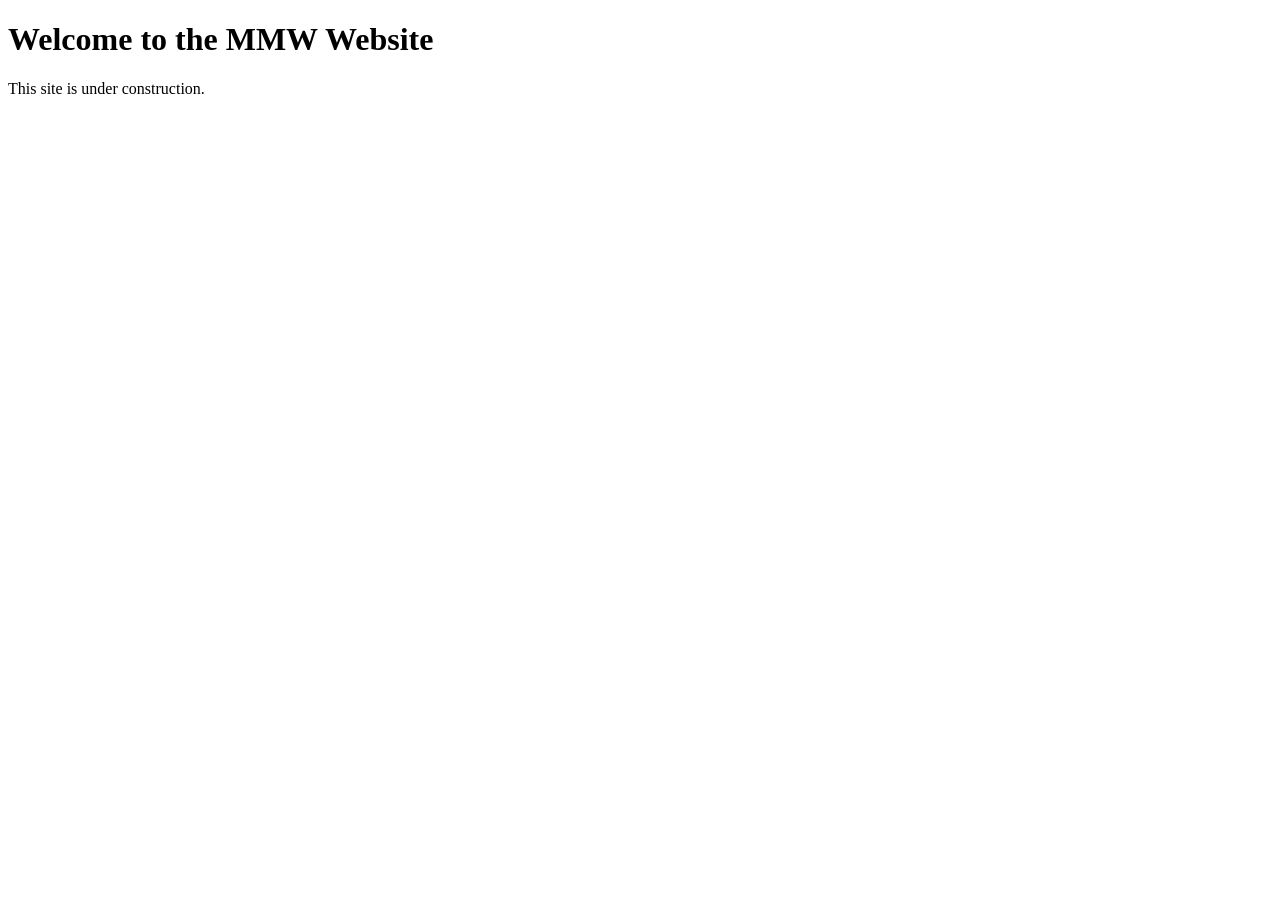
<file: Index.html>
<!DOCTYPE html>
<html>
  <head>
    <title>MMW — Makers Modular Workstations</title>
  </head>
  <body>
    <h1>Welcome to the MMW Website</h1>
    <p>This site is under construction.</p>
  </body>
</html>
</file>
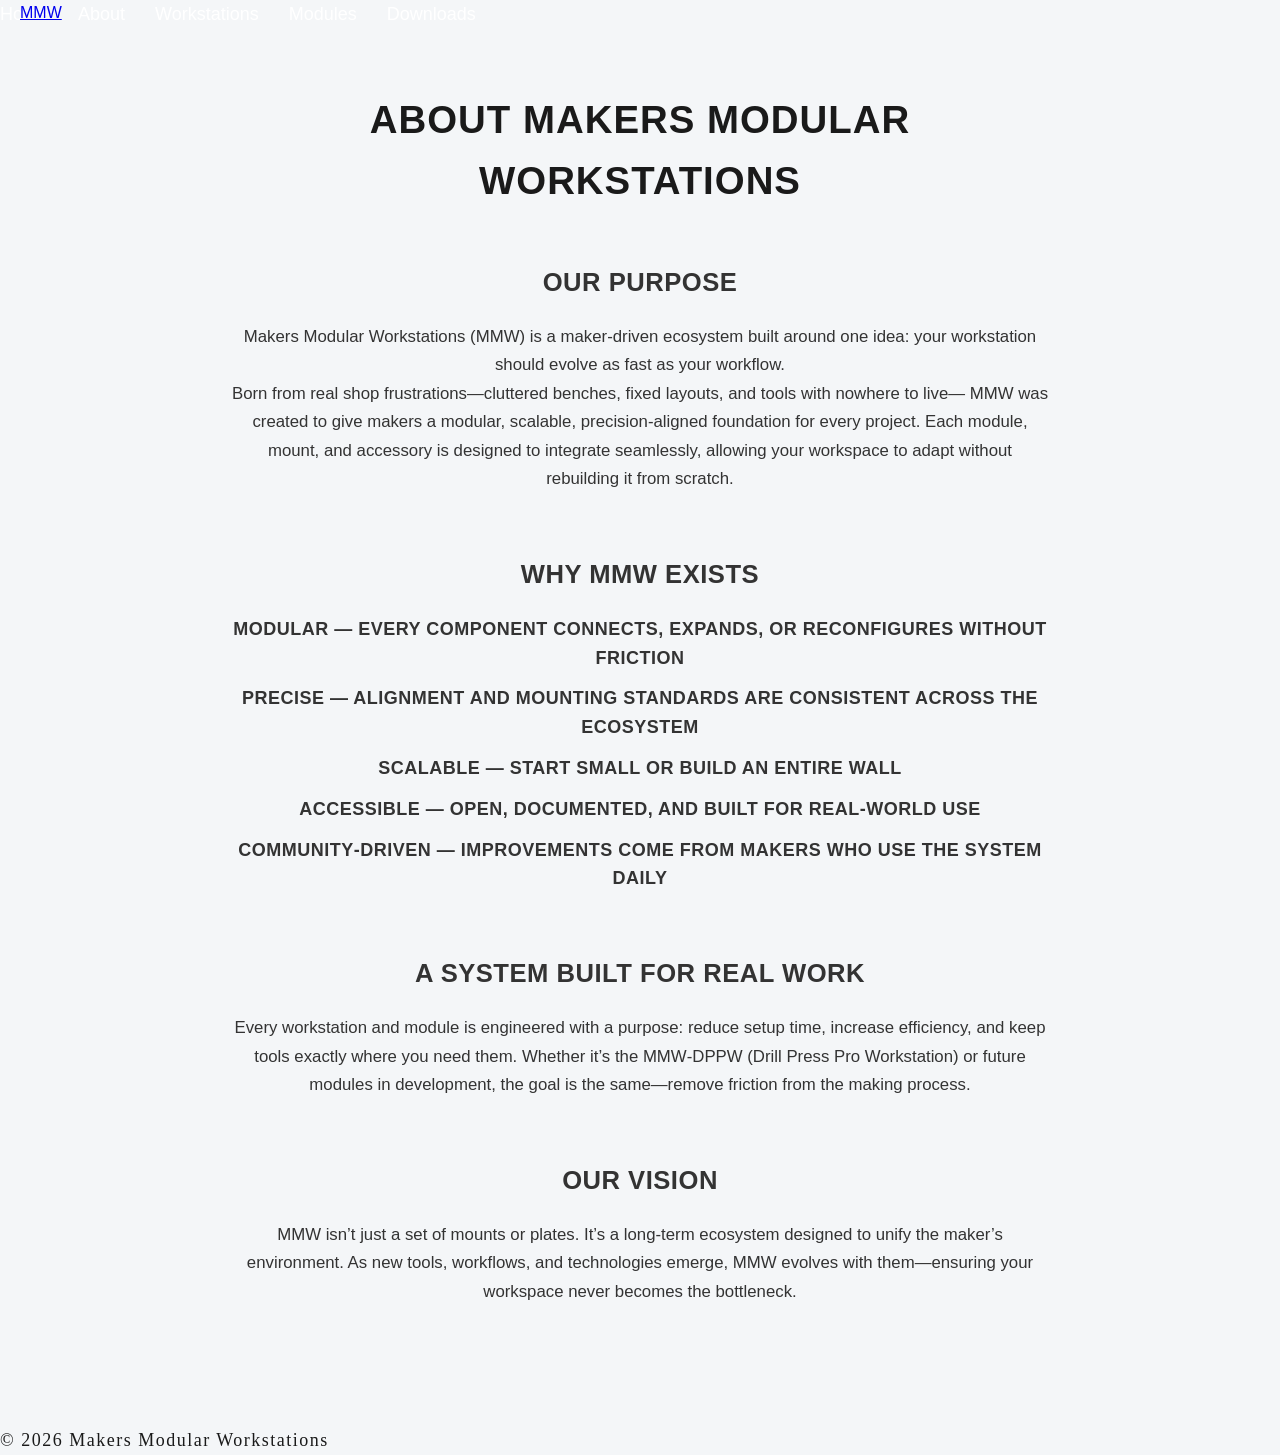
<file: About.html>
<!DOCTYPE html>
<html lang="en">
<head>
    <meta charset="UTF-8">
    <meta name="viewport" content="width=device-width, initial-scale=1.0">
    <title>About — MMW</title>
    <link rel="stylesheet" href="styles.css">
</head>

<body>

    <!-- NAV BAR -->
    <nav class="nav-container">
        <div class="nav-left">
            <a href="index.html" class="logo">MMW</a>
        </div>
        <div class="nav-links">
            <a href="index.html">Home</a>
            <a href="Test.html">About</a>
            <a href="Workstations.html">Workstations</a>
            <a href="Modules.html">Modules</a>
            <a href="Downloads.html">Downloads</a>
        </div>
    </nav>

    <!-- ABOUT PAGE CONTENT -->
    <div class="about-container">

        <h1 class="about-title">ABOUT MAKERS MODULAR WORKSTATIONS</h1>

        <section class="about-section">
            <h2>OUR PURPOSE</h2>
            <p>
                Makers Modular Workstations (MMW) is a maker‑driven ecosystem built around one idea:
                your workstation should evolve as fast as your workflow.
            </p>
            <p>
                Born from real shop frustrations—cluttered benches, fixed layouts, and tools with nowhere to live—
                MMW was created to give makers a modular, scalable, precision‑aligned foundation for every project.
                Each module, mount, and accessory is designed to integrate seamlessly, allowing your workspace to
                adapt without rebuilding it from scratch.
            </p>
        </section>

        <section class="about-section">
            <h2>WHY MMW EXISTS</h2>
            <ul class="about-values">
                <li>MODULAR — EVERY COMPONENT CONNECTS, EXPANDS, OR RECONFIGURES WITHOUT FRICTION</li>
                <li>PRECISE — ALIGNMENT AND MOUNTING STANDARDS ARE CONSISTENT ACROSS THE ECOSYSTEM</li>
                <li>SCALABLE — START SMALL OR BUILD AN ENTIRE WALL</li>
                <li>ACCESSIBLE — OPEN, DOCUMENTED, AND BUILT FOR REAL‑WORLD USE</li>
                <li>COMMUNITY‑DRIVEN — IMPROVEMENTS COME FROM MAKERS WHO USE THE SYSTEM DAILY</li>
            </ul>
        </section>

        <section class="about-section">
            <h2>A SYSTEM BUILT FOR REAL WORK</h2>
            <p>
                Every workstation and module is engineered with a purpose: reduce setup time, increase efficiency,
                and keep tools exactly where you need them. Whether it’s the MMW‑DPPW (Drill Press Pro Workstation)
                or future modules in development, the goal is the same—remove friction from the making process.
            </p>
        </section>

        <section class="about-section">
            <h2>OUR VISION</h2>
            <p>
                MMW isn’t just a set of mounts or plates. It’s a long‑term ecosystem designed to unify the maker’s
                environment. As new tools, workflows, and technologies emerge, MMW evolves with them—ensuring your
                workspace never becomes the bottleneck.
            </p>
        </section>

    </div>

    <!-- FOOTER -->
    <footer class="footer">
        <p>© 2026 Makers Modular Workstations</p>
    </footer>

</body>
</html>
</file>
<file: styles.css>
/* ------------------------------
   GLOBAL RESET & BASE STYLES
------------------------------ */

* {
    margin: 0;
    padding: 0;
    box-sizing: border-box;
}

body {
    font-family: Arial, sans-serif;
    background-color: #f4f6f8;
    color: #1a1a1a;
    line-height: 1.6;
}

/* ------------------------------
   HEADER & NAVIGATION
------------------------------ */
.header {
    display: flex;
    align-items: center;      /* vertical centering */
    justify-content: center;  /* keeps nav centered */
    padding: 55px 0;
    background-color: #2A3F55;
    color: white;
    position: relative;       /* required for absolute logo */
}

.logo {
    position: absolute;
    left: 20px;               /* left‑justify */
    display: flex;
    align-items: center;      /* vertical centering */
}

.logo img {
    height: 120px;             /* adjust size here */
    width: auto;
    display: block;
}



.nav-links {
    list-style: none;
    display: flex;
    gap: 30px;
}

.nav-links a {
    color: white;
    text-decoration: none;
    font-size: 18px;
    transition: opacity 0.2s ease;
}

.nav-links a:hover {
    opacity: 0.7;
}

/* ------------------------------
   HERO SECTION
------------------------------ */

.hero {
    text-align: center;
    padding: 40px 20px;
    background: linear-gradient(to bottom, #4A6FA5 0%, #2A3F55 100%);
    color: white;
}

.hero h1 {
    font-size: 24px;
    margin-bottom: 15px;
   text-decoration: none;
   color: inherit;
}
.hero p {
    font-size: 20px;
    opacity: 0.9;
    text-align: justify;
   margin-left: 20px;
   margin-right: 20px;
}
.hero .p1 {
    font-size: 20px;
    opacity: 0.9;
    text-align: justify;
    margin-left: 50px;
    margin-right: 50px;
}

/* ------------------------------
   SECTION TITLES
------------------------------ */

.section-title {
    text-align: center;
    font-size: 32px;
    margin: 50px 0 30px;
    color: #2A3F55;
}

/* ------------------------------
   WORKSTATION GRID & CARDS
------------------------------ */

.workstation-grid {
    display: grid;
    grid-template-columns: repeat(auto-fit, minmax(280px, 1fr));
    gap: 30px;
    padding: 0 20px 60px;
    max-width: 1200px;
    margin: auto;
}

.workstation-card {
    background: white;
    border-radius: 12px;
    padding: 20px;
    box-shadow: 0 4px 12px rgba(0,0,0,0.08);
    transition: transform 0.2s ease, box-shadow 0.2s ease;
}

.workstation-card:hover {
    transform: translateY(-4px);
    box-shadow: 0 6px 18px rgba(0,0,0,0.12);
}

.workstation-image {
    width: 100%;
    height: 220px;
    object-fit: cover;
    border-radius: 8px;
    margin-bottom: 15px;
}

.workstation-card h3 {
    font-size: 22px;
    margin-bottom: 10px;
    color: #2A3F55;
}

.workstation-card p {
    font-size: 16px;
    color: #444;
}

/* ------------------------------
   ABOUT SECTION
------------------------------ */

.about-section {
    max-width: 900px;
    margin: 40px auto 80px;
    padding: 0 20px;
    text-align: center;
    font-size: 18px;
    color: #333;
}

/* ------------------------------
   FOOTER
------------------------------ */

.footer p {
    font-size: 18px;          /* change size */
    letter-spacing: 1.5px;      /* spacing between letters */
    font-family:"Pacifico"; /* or any font */
    margin: 0;                /* remove extra spacing */
}

/* ================================
   ABOUT PAGE STYLES
   ================================ */

.about-wrapper {
    max-width: 900px;
    margin: 0 auto;
    padding: 40px 20px;
    line-height: 1.7;
    color: #222;
}

.about-title {
    font-size: 2.4rem;
    margin-bottom: 20px;
    text-align: center;
    font-weight: 600;
}

.about-intro {
    font-size: 1.2rem;
    margin-bottom: 25px;
    text-align: center;
}

.about-subtitle {
    font-size: 1.6rem;
    margin-top: 40px;
    margin-bottom: 15px;
    font-weight: 600;
}

.about-list {
    margin: 15px 0 25px 20px;
    padding-left: 20px;
}

.about-list li {
    margin-bottom: 10px;
    font-size: 1.05rem;
}

.section-divider {
    border: none;
    border-top: 1px solid #ccc; 
    margin: 40px 0;
    width: 60%;
    margin-left: auto;
    margin-right: auto;
    opacity: 0.6;
}
.about-container {
  max-width: 900px;
  margin: 0 auto;
  padding: 60px 20px;
}

.about-title {
  text-align: center;
  font-size: 2.4rem;
  font-weight: 700;
  margin-bottom: 50px;
  letter-spacing: 1px;
}

.about-section {
  margin-bottom: 60px;
}

.about-section h2 {
  font-size: 1.6rem;
  font-weight: 700;
  margin-bottom: 20px;
  text-transform: uppercase;
  letter-spacing: 0.5px;
}

.about-section p {
  line-height: 1.7;
  font-size: 1.05rem;
  color: #333;
}

.about-values {
  list-style: none;
  padding: 0;
  margin: 0;
}

.about-values li {
  font-weight: 600;
  margin-bottom: 12px;
  text-transform: uppercase;
  letter-spacing: 0.5px;
}
/* ABOUT PAGE — WWSA STYLE LAYOUT */

.about-container {
  max-width: 900px;
  margin: 0 auto;
  padding: 60px 20px;
}

.about-title {
  text-align: center;
  font-size: 2.4rem;
  font-weight: 700;
  margin-bottom: 50px;
  letter-spacing: 1px;
}

.about-section {
  margin-bottom: 60px;
}

.about-section h2 {
  font-size: 1.6rem;
  font-weight: 700;
  margin-bottom: 20px;
  text-transform: uppercase;
  letter-spacing: 0.5px;
}

.about-section p {
  line-height: 1.7;
  font-size: 1.05rem;
  color: #333;
}

.about-values {
  list-style: none;
  padding: 0;
  margin: 0;
}

.about-values li {
  font-weight: 600;
  margin-bottom: 12px;
  text-transform: uppercase;
  letter-spacing: 0.5px;
}
</file>
